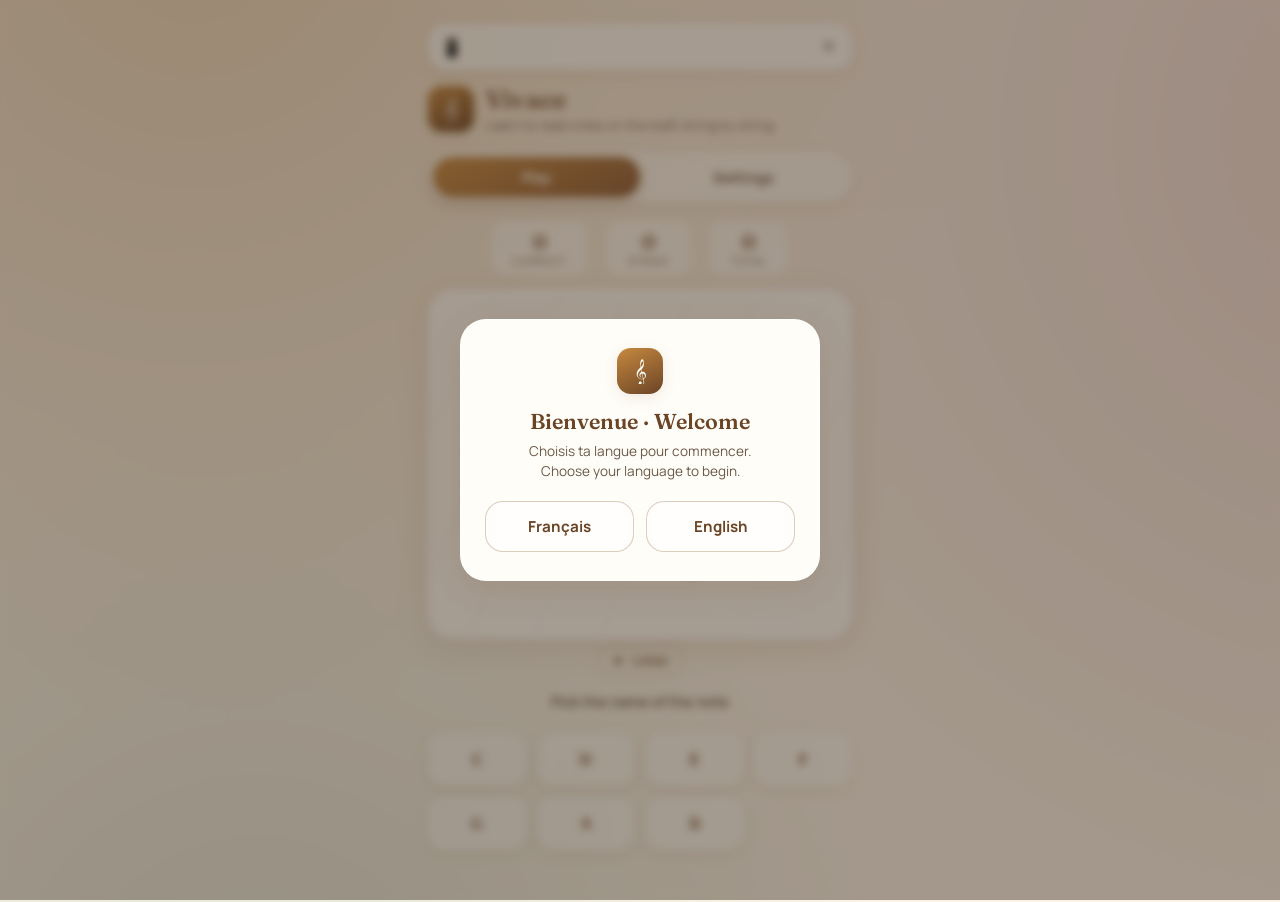
<file: vivace.html>
<!DOCTYPE html>
<html lang="fr" id="htmlRoot">
<head>
<meta charset="UTF-8">
<meta name="viewport" content="width=device-width, initial-scale=1, viewport-fit=cover">
<title>Vivace</title>
<link rel="icon" href="data:image/svg+xml,<svg xmlns=%22http://www.w3.org/2000/svg%22 viewBox=%220 0 100 100%22><text y=%22.9em%22 font-size=%2290%22>🎻</text></svg>">
<link rel="preconnect" href="https://fonts.googleapis.com">
<link rel="preconnect" href="https://fonts.gstatic.com" crossorigin>
<link href="https://fonts.googleapis.com/css2?family=Fraunces:opsz,wght@9..144,400;9..144,500;9..144,600;9..144,700&family=Manrope:wght@400;500;600;700;800&display=swap" rel="stylesheet">
</head>
<link rel="stylesheet" href="styles/vivace.css"> 
<body>
<div class="app">

  <div id="desktopBanner" class="desktop-banner" style="display:none;">
    <span class="icon">📱</span>
    <span id="desktopBannerText"></span>
    <button id="desktopBannerClose" type="button" aria-label="Fermer">✕</button>
  </div>

  <header>
    <div class="clef-badge">
      <svg viewBox="0 0 24 24" fill="none" xmlns="http://www.w3.org/2000/svg">
        <text x="12" y="19" text-anchor="middle" font-size="20" fill="#FFFDF8" font-family="Fraunces, serif">&#119070;</text>
      </svg>
    </div>
    <div>
      <h1>Vivace</h1>
      <p id="headerSubtitle"></p>
    </div>
  </header>

  <div class="tabs" role="tablist" aria-label="Navigation">
    <button class="tab-btn" role="tab" id="tabPlayBtn" aria-selected="true" aria-controls="panelPlay"></button>
    <button class="tab-btn" role="tab" id="tabOptionsBtn" aria-selected="false" aria-controls="panelOptions"></button>
  </div>

  <!-- ================= JOUER ================= -->
  <section id="panelPlay" role="tabpanel" aria-labelledby="tabPlayBtn" class="active">

    <div class="scorebar">
      <div class="score-chip"><span class="num" id="scoreCorrect">0</span><span class="lbl" id="lblCorrect"></span></div>
      <div class="score-chip"><span class="num" id="scoreStreak">0</span><span class="lbl" id="lblStreak"></span></div>
      <div class="score-chip"><span class="num" id="scoreTotal">0</span><span class="lbl" id="lblTotal"></span></div>
    </div>

    <div class="staff-card">
      <svg id="staffSvg" viewBox="0 0 300 240" xmlns="http://www.w3.org/2000/svg" aria-label="Portée musicale avec une note"></svg>
    </div>

    <div class="listen-row">
      <button class="listen-btn" id="listenBtn" type="button">
        <svg viewBox="0 0 24 24" fill="currentColor"><path d="M4 9v6h4l5 5V4L8 9H4z"/><path d="M16.5 8.5a5 5 0 0 1 0 7" stroke="currentColor" stroke-width="1.6" fill="none" stroke-linecap="round"/></svg>
        <span id="listenBtnText"></span>
      </button>
    </div>

    <p class="feedback" id="feedback" aria-live="polite"></p>

    <div class="answers" id="answers"></div>

    <div id="noNotesWarning" class="warning-box" style="display:none;"></div>

  </section>

  <!-- ================= REGLAGES ================= -->
  <section id="panelOptions" role="tabpanel" aria-labelledby="tabOptionsBtn">

    <p class="opt-intro" id="optIntro"></p>

    <div class="opt-card">
      <h3 id="langTitle"></h3>
      <p class="opt-sub" id="langSub"></p>
      <div class="chip-row" id="langChips"></div>
    </div>

    <div id="stringCards"></div>

    <div class="opt-footer">
      <span class="count-badge"><strong id="comboCount">0</strong> <span id="comboCountLabel"></span></span>
      <button class="reset-btn" id="resetBtn" type="button"></button>
    </div>

  </section>

  <footer id="footerText"></footer>

</div>

<div id="onboardOverlay" class="modal-overlay" style="display:none;">
  <div class="modal-card">
    <div class="clef-badge">
      <svg viewBox="0 0 24 24" fill="none" xmlns="http://www.w3.org/2000/svg">
        <text x="12" y="19" text-anchor="middle" font-size="20" fill="#FFFDF8" font-family="Fraunces, serif">&#119070;</text>
      </svg>
    </div>
    <h2>Bienvenue · Welcome</h2>
    <p>Choisis ta langue pour commencer.<br>Choose your language to begin.</p>
    <div class="lang-choice">
      <button class="lang-btn" id="chooseFr" type="button">Français</button>
      <button class="lang-btn" id="chooseEn" type="button">English</button>
    </div>
  </div>
</div>

<div class="toast" id="toast"></div>
<script src="scripts/vivace.js"></script>
</body>
</html>
</file>
<file: styles/vivace.css>
:root{
    --cream: #FAF3E6;
    --cream-deep: #F0E4CE;
    --paper: #FFFDF8;
    --wood: #8A5A34;
    --wood-deep: #6B4426;
    --wood-light: #C6893F;
    --ink: #3B2A1E;
    --ink-soft: #6B5847;
    --correct: #5C9C7C;
    --correct-deep: #3F7A5E;
    --wrong: #C1556B;
    --wrong-deep: #A1354C;
    --glass-bg: rgba(255,253,248,0.55);
    --glass-bg-strong: rgba(255,253,248,0.78);
    --glass-border: rgba(255,255,255,0.65);
    --shadow: 0 8px 32px rgba(139,90,43,0.16);
    --shadow-sm: 0 4px 14px rgba(139,90,43,0.12);
    --radius-lg: 26px;
    --radius-md: 18px;
    --radius-sm: 12px;
  }

  *{ box-sizing: border-box; }
  html, body{ margin:0; padding:0; min-height:100%; }

  body{
    font-family: 'Manrope', system-ui, sans-serif;
    color: var(--ink);
    background:
      radial-gradient(circle at 15% -10%, rgba(198,137,63,0.28), transparent 55%),
      radial-gradient(circle at 110% 15%, rgba(193,85,107,0.16), transparent 50%),
      radial-gradient(circle at 20% 115%, rgba(92,156,124,0.14), transparent 45%),
      var(--cream);
    min-height: 100vh;
    -webkit-font-smoothing: antialiased;
  }

  .app{
    max-width: 460px;
    margin: 0 auto;
    padding: 24px 18px calc(28px + env(safe-area-inset-bottom));
    min-height: 100vh;
    display: flex;
    flex-direction: column;
  }

  /* ---------- Desktop banner ---------- */
  .desktop-banner{
    display:flex; align-items:center; gap:10px;
    background: var(--glass-bg-strong);
    border: 1px solid var(--glass-border);
    backdrop-filter: blur(12px);
    border-radius: var(--radius-md);
    padding: 10px 12px;
    margin-bottom: 14px;
    font-size: 0.78rem;
    color: var(--ink-soft);
    box-shadow: var(--shadow-sm);
  }
  .desktop-banner span.icon{ font-size:1.1rem; flex-shrink:0; }
  .desktop-banner button{
    margin-left:auto;
    background:none; border:none; cursor:pointer;
    font-size:1rem; color: var(--ink-soft);
    line-height:1; padding:2px 4px;
    flex-shrink:0;
  }

  /* ---------- Header ---------- */
  header{ display:flex; align-items:center; gap:12px; margin-bottom: 18px; }
  .clef-badge{
    width:46px; height:46px; border-radius: 14px;
    background: linear-gradient(155deg, var(--wood-light), var(--wood-deep));
    display:flex; align-items:center; justify-content:center;
    box-shadow: var(--shadow-sm); flex-shrink:0;
  }
  .clef-badge svg{ width:26px; height:26px; }
  header h1{ font-family:'Fraunces', serif; font-weight:600; font-size: 1.55rem; margin:0; letter-spacing: 0.01em; color: var(--wood-deep); }
  header p{ margin:2px 0 0; font-size:0.8rem; color: var(--ink-soft); }

  /* ---------- Tabs ---------- */
  .tabs{
    display:flex; background: var(--glass-bg); border: 1px solid var(--glass-border);
    backdrop-filter: blur(14px); -webkit-backdrop-filter: blur(14px);
    border-radius: 999px; padding: 4px; margin-bottom: 20px; box-shadow: var(--shadow-sm);
  }
  .tab-btn{
    flex:1; border:none; background: transparent; font-family:'Manrope', sans-serif;
    font-weight:700; font-size:0.92rem; color: var(--ink-soft); padding: 10px 0;
    border-radius: 999px; cursor:pointer;
    transition: background 0.25s ease, color 0.25s ease, box-shadow 0.25s ease;
  }
  .tab-btn[aria-selected="true"]{
    background: linear-gradient(155deg, var(--wood-light), var(--wood));
    color: var(--paper); box-shadow: 0 4px 14px rgba(139,90,43,0.3);
  }

  section[role="tabpanel"]{ display:none; flex:1; }
  section[role="tabpanel"].active{ display:flex; flex-direction:column; }

  /* ---------- Score ---------- */
  .scorebar{ display:flex; justify-content:center; gap: 22px; margin-bottom: 14px; }
  .score-chip{
    display:flex; flex-direction:column; align-items:center;
    background: var(--glass-bg); border: 1px solid var(--glass-border);
    backdrop-filter: blur(10px); border-radius: var(--radius-sm); padding: 6px 18px; min-width: 76px;
  }
  .score-chip .num{ font-family:'Fraunces', serif; font-weight:600; font-size:1.25rem; color: var(--wood-deep); }
  .score-chip .lbl{ font-size:0.66rem; letter-spacing:0.06em; text-transform:uppercase; color: var(--ink-soft); }

  /* ---------- Staff card ---------- */
  .staff-card{
    background: var(--glass-bg-strong); border: 1px solid var(--glass-border);
    backdrop-filter: blur(16px); -webkit-backdrop-filter: blur(16px);
    border-radius: var(--radius-lg); box-shadow: var(--shadow);
    padding: 14px 6px 6px; position:relative; overflow:hidden;
  }
  .staff-card::before{
    content:""; position:absolute; inset:0;
    background: repeating-linear-gradient(115deg, rgba(139,90,43,0.035) 0 2px, transparent 2px 60px);
    pointer-events:none;
  }
  #staffSvg{ width:100%; height:auto; display:block; }
  .staff-line{ stroke: var(--ink); stroke-width:1.6; opacity:0.75; }
  .ledger-line{ stroke: var(--ink); stroke-width:1.6; opacity:0.6; }
  .notehead{ fill: var(--wood-deep); }
  .notehead.correct-flash{ fill: var(--correct-deep); }
  .notehead.wrong-flash{ fill: var(--wrong-deep); }
  .stem{ stroke: var(--wood-deep); stroke-width:1.8; }
  .clef-glyph{ fill: var(--ink); font-family: 'Fraunces', serif; }

  .note-anim{ animation: noteIn 0.38s cubic-bezier(.2,.9,.3,1.25); }
  @keyframes noteIn{ from{ opacity:0; transform: translateY(-8px) scale(0.85); } to{ opacity:1; transform: translateY(0) scale(1); } }

  .listen-row{ display:flex; justify-content:center; margin: 6px 0 4px; }
  .listen-btn{
    display:flex; align-items:center; gap:6px; background: transparent;
    border: 1px solid rgba(139,90,43,0.3); color: var(--wood-deep);
    font-family:'Manrope', sans-serif; font-weight:600; font-size: 0.78rem;
    padding: 6px 14px; border-radius: 999px; cursor:pointer;
    transition: background 0.2s ease, transform 0.15s ease;
  }
  .listen-btn:hover{ background: rgba(139,90,43,0.08); }
  .listen-btn:active{ transform: scale(0.96); }
  .listen-btn svg{ width:14px; height:14px; }

  /* ---------- Feedback ---------- */
  .feedback{ min-height: 26px; text-align:center; font-size:0.9rem; font-weight:700; margin: 12px 0 6px; color: var(--ink-soft); transition: color 0.2s ease; }
  .feedback.is-correct{ color: var(--correct-deep); }
  .feedback.is-wrong{ color: var(--wrong-deep); }

  /* ---------- Answer buttons ---------- */
  .answers{ display:grid; grid-template-columns: repeat(4, 1fr); gap: 10px; margin-top: 8px; }
  .note-btn{
    font-family:'Fraunces', serif; font-weight:600; font-size: 1rem; padding: 16px 4px;
    border-radius: var(--radius-md); border: 1px solid var(--glass-border);
    background: var(--glass-bg); backdrop-filter: blur(10px); color: var(--wood-deep);
    cursor:pointer; box-shadow: var(--shadow-sm);
    transition: transform 0.12s ease, background 0.2s ease, color 0.2s ease, box-shadow 0.2s ease;
  }
  .note-btn:active{ transform: scale(0.94); }
  .note-btn:focus-visible{ outline: 2px solid var(--wood-light); outline-offset:2px; }
  .note-btn:disabled{ cursor:default; }
  .note-btn.is-correct{ background: linear-gradient(155deg, var(--correct), var(--correct-deep)); color:#fff; border-color: transparent; }
  .note-btn.is-wrong{ background: linear-gradient(155deg, var(--wrong), var(--wrong-deep)); color:#fff; border-color: transparent; }

  /* ---------- Options ---------- */
  .opt-intro{ font-size:0.85rem; color: var(--ink-soft); line-height:1.5; margin: 0 0 16px; }
  .opt-card{
    background: var(--glass-bg); border: 1px solid var(--glass-border);
    backdrop-filter: blur(12px); border-radius: var(--radius-md);
    padding: 14px 16px 16px; margin-bottom: 12px; box-shadow: var(--shadow-sm);
  }
  .opt-card h3{
    font-family:'Fraunces', serif; font-weight:600; font-size:1.05rem; margin: 0 0 3px;
    color: var(--wood-deep); display:flex; align-items:center; gap:8px;
  }
  .string-dot{ width:10px; height:10px; border-radius:50%; display:inline-block; }
  .opt-card .opt-sub{ font-size:0.72rem; color: var(--ink-soft); margin:0 0 10px; }
  .chip-row{ display:flex; gap:8px; flex-wrap:wrap; }
  .chip{
    font-family:'Manrope', sans-serif; font-weight:700; font-size:0.85rem; padding: 8px 0; width: 44px;
    text-align:center; border-radius: 12px; border: 1px solid rgba(139,90,43,0.25);
    background: rgba(255,255,255,0.5); color: var(--ink-soft); cursor:pointer; transition: all 0.18s ease;
  }
  .chip[aria-pressed="true"]{
    background: linear-gradient(155deg, var(--wood-light), var(--wood)); color:#fff;
    border-color: transparent; box-shadow: 0 3px 10px rgba(139,90,43,0.3);
  }
  .chip.wide{ width:auto; padding: 8px 16px; }

  .opt-footer{ display:flex; align-items:center; justify-content:space-between; gap:10px; margin-top: 6px; }
  .count-badge{ font-size:0.78rem; color: var(--ink-soft); }
  .count-badge strong{ color: var(--wood-deep); }
  .reset-btn{
    font-family:'Manrope', sans-serif; font-weight:700; font-size:0.78rem; background: transparent;
    border: 1px solid rgba(193,85,107,0.4); color: var(--wrong-deep); padding: 8px 14px;
    border-radius: 999px; cursor:pointer;
  }
  .reset-btn:active{ transform: scale(0.96); }

  .warning-box{
    text-align:center; font-size:0.85rem; color: var(--wrong-deep);
    background: rgba(193,85,107,0.1); border: 1px solid rgba(193,85,107,0.25);
    border-radius: var(--radius-md); padding: 18px; margin-top: 6px;
  }

  footer{ text-align:center; font-size:0.68rem; color: var(--ink-soft); opacity:0.6; margin-top: 24px; }

  /* ---------- Onboarding modal ---------- */
  .modal-overlay{
    position:fixed; inset:0; background: rgba(59,42,30,0.45);
    backdrop-filter: blur(4px); display:flex; align-items:center; justify-content:center;
    padding: 20px; z-index: 50;
  }
  .modal-card{
    background: var(--paper); border: 1px solid var(--glass-border);
    border-radius: var(--radius-lg); box-shadow: var(--shadow);
    max-width: 360px; width:100%; padding: 28px 24px; text-align:center;
  }
  .modal-card .clef-badge{ margin: 0 auto 14px; }
  .modal-card h2{ font-family:'Fraunces', serif; font-weight:600; font-size:1.35rem; margin: 0 0 6px; color: var(--wood-deep); }
  .modal-card p{ font-size:0.85rem; color: var(--ink-soft); margin: 0 0 20px; line-height:1.5; }
  .lang-choice{ display:flex; gap:12px; }
  .lang-btn{
    flex:1; font-family:'Manrope', sans-serif; font-weight:700; font-size:0.95rem;
    padding: 14px 8px; border-radius: var(--radius-md); border: 1px solid rgba(139,90,43,0.3);
    background: rgba(255,255,255,0.6); color: var(--wood-deep); cursor:pointer;
    transition: transform 0.15s ease, background 0.2s ease;
  }
  .lang-btn:hover{ background: rgba(198,137,63,0.15); }
  .lang-btn:active{ transform: scale(0.96); }

  /* ---------- Toast ---------- */
  .toast{
    position: fixed; left:50%; bottom: 22px; transform: translateX(-50%) translateY(12px);
    background: var(--wood-deep); color: var(--paper); font-size:0.78rem; font-weight:600;
    padding: 9px 18px; border-radius: 999px; box-shadow: var(--shadow);
    opacity:0; pointer-events:none; transition: opacity 0.25s ease, transform 0.25s ease;
    z-index: 60;
  }
  .toast.visible{ opacity:1; transform: translateX(-50%) translateY(0); }

  @media (prefers-reduced-motion: reduce){
    .note-anim{ animation:none; }
    *{ transition-duration: 0.01ms !important; }
  }
</file>
